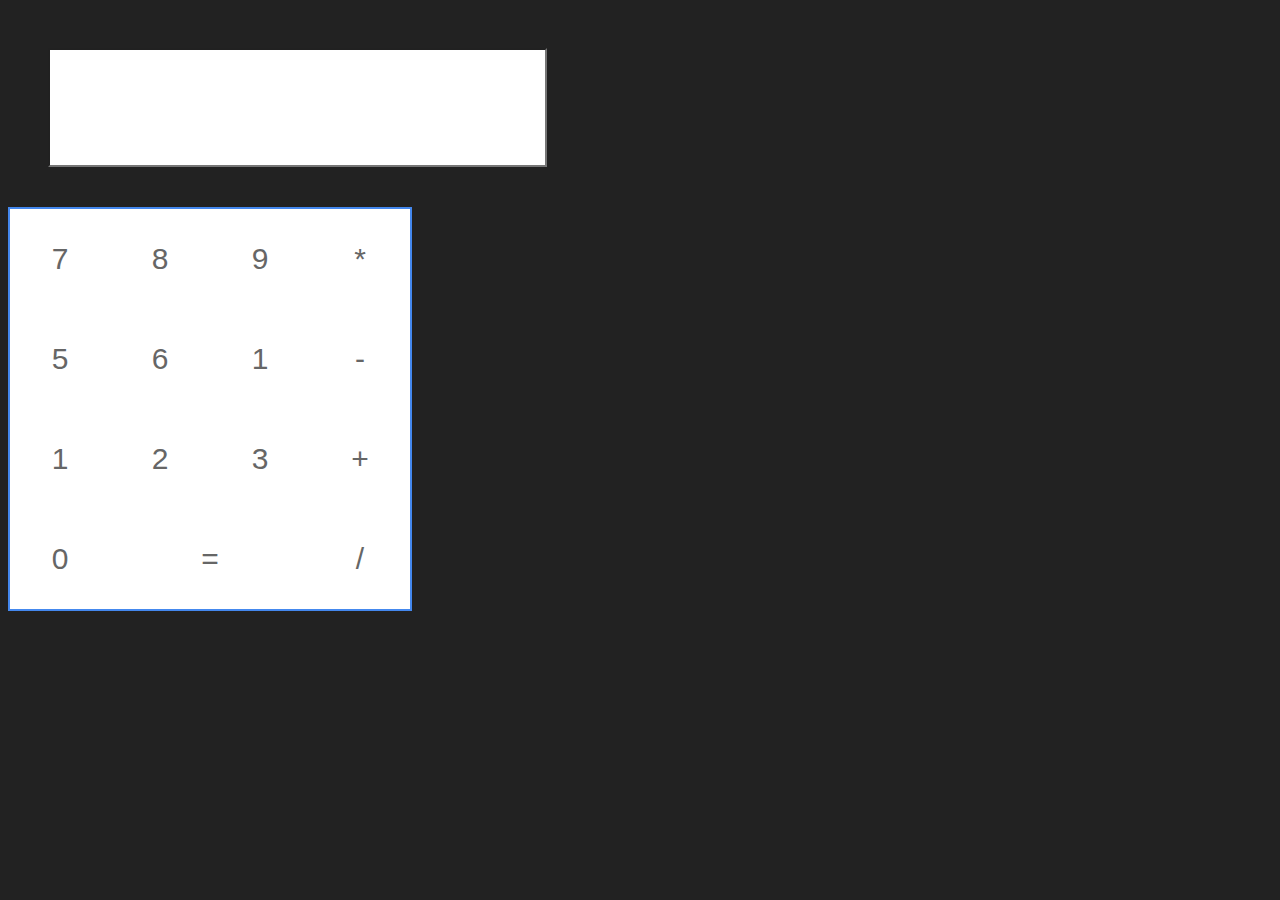
<file: index.html>
<!DOCTYPE html>
<html lang="en">
<head>
    <meta charset="UTF-8">
    <meta http-equiv="X-UA-Compatible" content="IE=edge">
    <meta name="viewport" content="width=device-width, initial-scale=1.0">
    <link rel="stylesheet" href="style.css">
    <title>La calculadora de dios</title>
</head>
<body>
    <div class="container">
        <input type="text" class="resultado">
            
        </div>
        <div class="numeros-container">
            <button>7</button>
            <button>8</button>
            <button>9</button>
            <button>*</button>
            <button>5</button>
            <button>6</button>
            <button>1</button>
            <button>-</button>
            <button>1</button>
            <button>2</button>
            <button>3</button>
            <button>+</button>
            <button>0</button>
            
            <button id="boton-igual"> = </button>
            <button>/</button>
        </div>


    </div>
   



    <script src="codigo.js"></script>
</body>
</html>
</file>
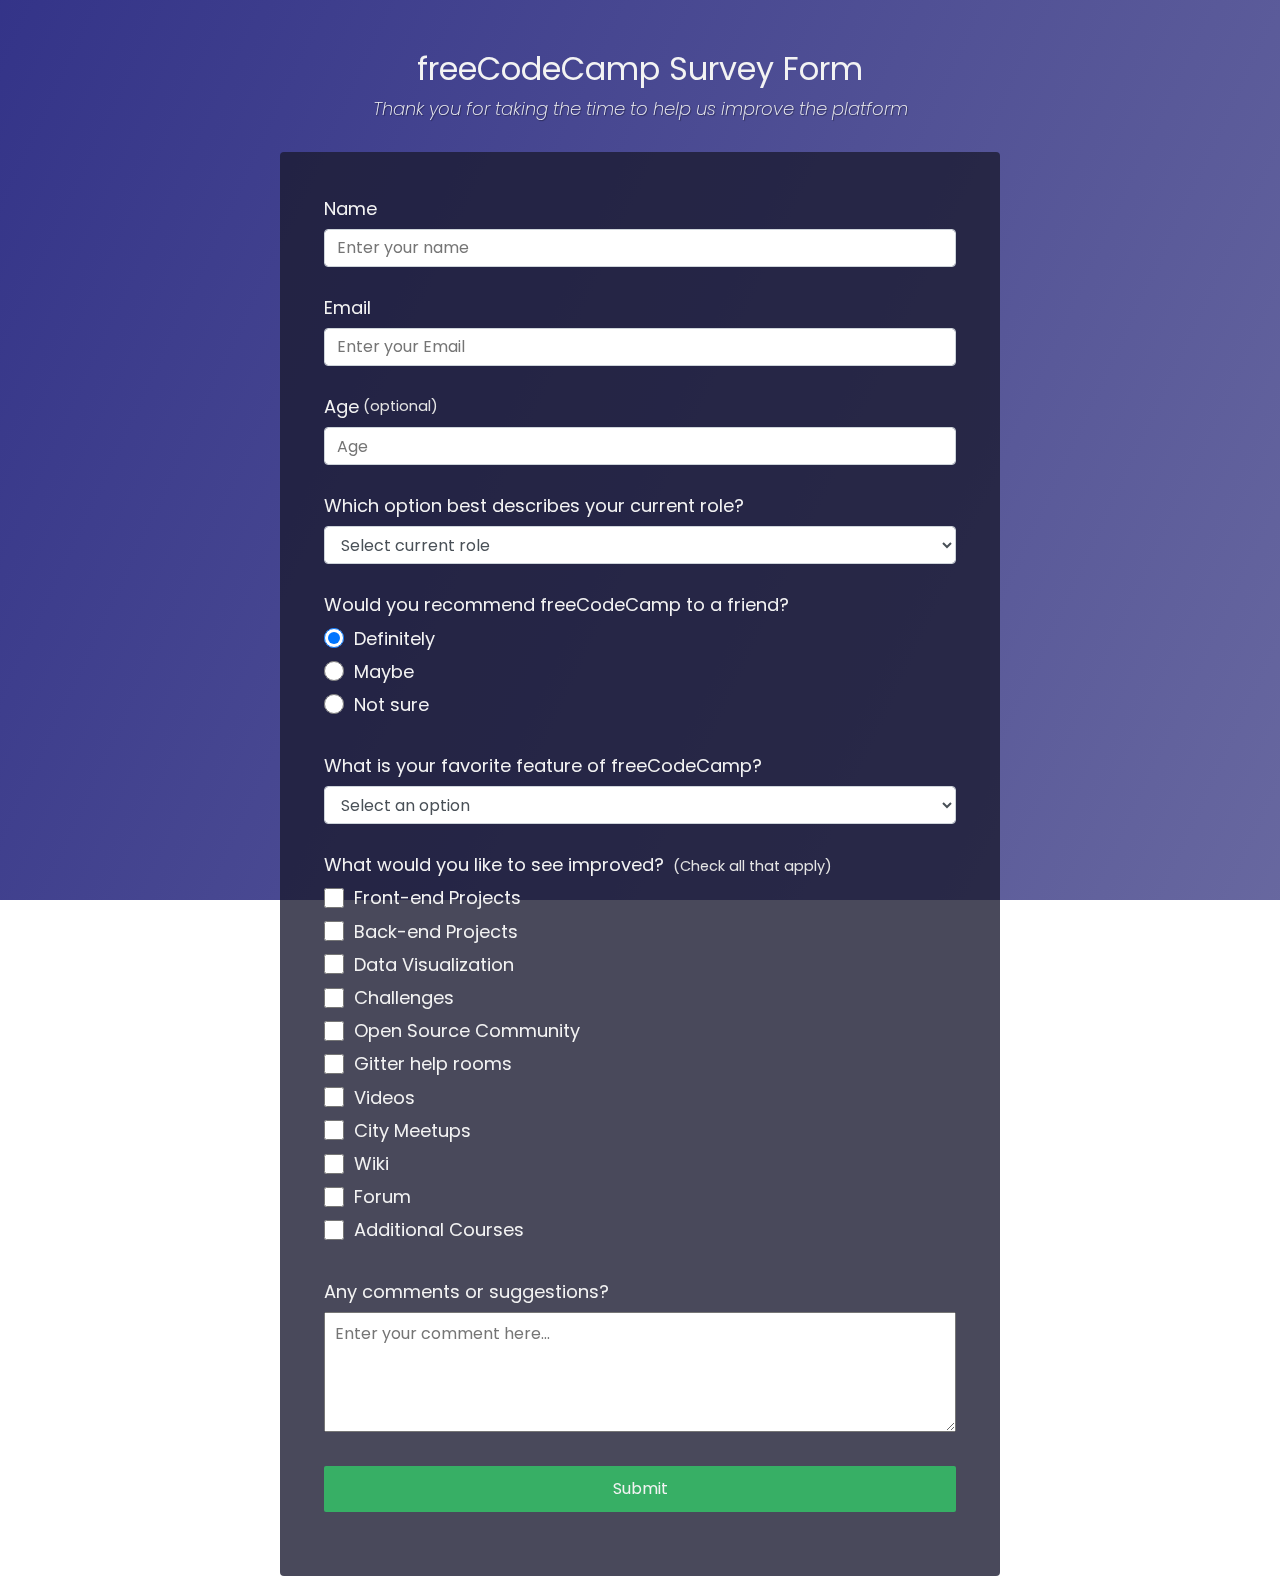
<file: formulario-Facu/index.html>
<!DOCTYPE html>
<html>
<head>
  <meta charset="utf-8">
  <link rel="stylesheet" type="text/css" href="style.css">
  <title></title>
</head>
<body>
  <div class="container">
  <header class="header">
    <h1 id="title" class="text-center">freeCodeCamp Survey Form</h1>
    <p id="description" class="description text-center">
      Thank you for taking the time to help us improve the platform
    </p>
  </header>
  <form id="survey-form">
    <div class="form-group">
      <label id="name-label" for="name">Name</label>
      <input
        type="text"
        name="name"
        id="name"
        class="form-control"
        placeholder="Enter your name"
        required
      />
    </div>
    <div class="form-group">
      <label id="email-label" for="email">Email</label>
      <input
        type="email"
        name="email"
        id="email"
        class="form-control"
        placeholder="Enter your Email"
        required
      />
    </div>
    <div class="form-group">
      <label id="number-label" for="number"
        >Age<span class="clue">(optional)</span></label
      >
      <input
        type="number"
        name="age"
        id="number"
        min="10"
        max="99"
        class="form-control"
        placeholder="Age"
      />
    </div>
    <div class="form-group">
      <p>Which option best describes your current role?</p>
      <select id="dropdown" name="role" class="form-control" required>
        <option disabled selected value>Select current role</option>
        <option value="student">Student</option>
        <option value="job">Full Time Job</option>
        <option value="learner">Full Time Learner</option>
        <option value="preferNo">Prefer not to say</option>
        <option value="other">Other</option>
      </select>
    </div>

    <div class="form-group">
      <p>Would you recommend freeCodeCamp to a friend?</p>
      <label>
        <input
          name="user-recommend"
          value="definitely"
          type="radio"
          class="input-radio"
          checked
        />Definitely</label
      >
      <label>
        <input
          name="user-recommend"
          value="maybe"
          type="radio"
          class="input-radio"
        />Maybe</label
      >

      <label
        ><input
          name="user-recommend"
          value="not-sure"
          type="radio"
          class="input-radio"
        />Not sure</label
      >
    </div>

    <div class="form-group">
      <p>
        What is your favorite feature of freeCodeCamp?
      </p>
      <select id="most-like" name="mostLike" class="form-control" required>
        <option disabled selected value>Select an option</option>
        <option value="challenges">Challenges</option>
        <option value="projects">Projects</option>
        <option value="community">Community</option>
        <option value="openSource">Open Source</option>
      </select>
    </div>

    <div class="form-group">
      <p>
        What would you like to see improved?
        <span class="clue">(Check all that apply)</span>
      </p>

      <label
        ><input
          name="prefer"
          value="front-end-projects"
          type="checkbox"
          class="input-checkbox"
        />Front-end Projects</label
      >
      <label>
        <input
          name="prefer"
          value="back-end-projects"
          type="checkbox"
          class="input-checkbox"
        />Back-end Projects</label
      >
      <label
        ><input
          name="prefer"
          value="data-visualization"
          type="checkbox"
          class="input-checkbox"
        />Data Visualization</label
      >
      <label
        ><input
          name="prefer"
          value="challenges"
          type="checkbox"
          class="input-checkbox"
        />Challenges</label
      >
      <label
        ><input
          name="prefer"
          value="open-source-community"
          type="checkbox"
          class="input-checkbox"
        />Open Source Community</label
      >
      <label
        ><input
          name="prefer"
          value="gitter-help-rooms"
          type="checkbox"
          class="input-checkbox"
        />Gitter help rooms</label
      >
      <label
        ><input
          name="prefer"
          value="videos"
          type="checkbox"
          class="input-checkbox"
        />Videos</label
      >
      <label
        ><input
          name="prefer"
          value="city-meetups"
          type="checkbox"
          class="input-checkbox"
        />City Meetups</label
      >
      <label
        ><input
          name="prefer"
          value="wiki"
          type="checkbox"
          class="input-checkbox"
        />Wiki</label
      >
      <label
        ><input
          name="prefer"
          value="forum"
          type="checkbox"
          class="input-checkbox"
        />Forum</label
      >
      <label
        ><input
          name="prefer"
          value="additional-courses"
          type="checkbox"
          class="input-checkbox"
        />Additional Courses</label
      >
    </div>

    <div class="form-group">
      <p>Any comments or suggestions?</p>
      <textarea
        id="comments"
        class="input-textarea"
        name="comment"
        placeholder="Enter your comment here..."
      ></textarea>
    </div>

    <div class="form-group">
      <button type="submit" id="submit" class="submit-button">
        Submit
      </button>
    </div>
  </form>
</div>

</body>
</html>
</file>
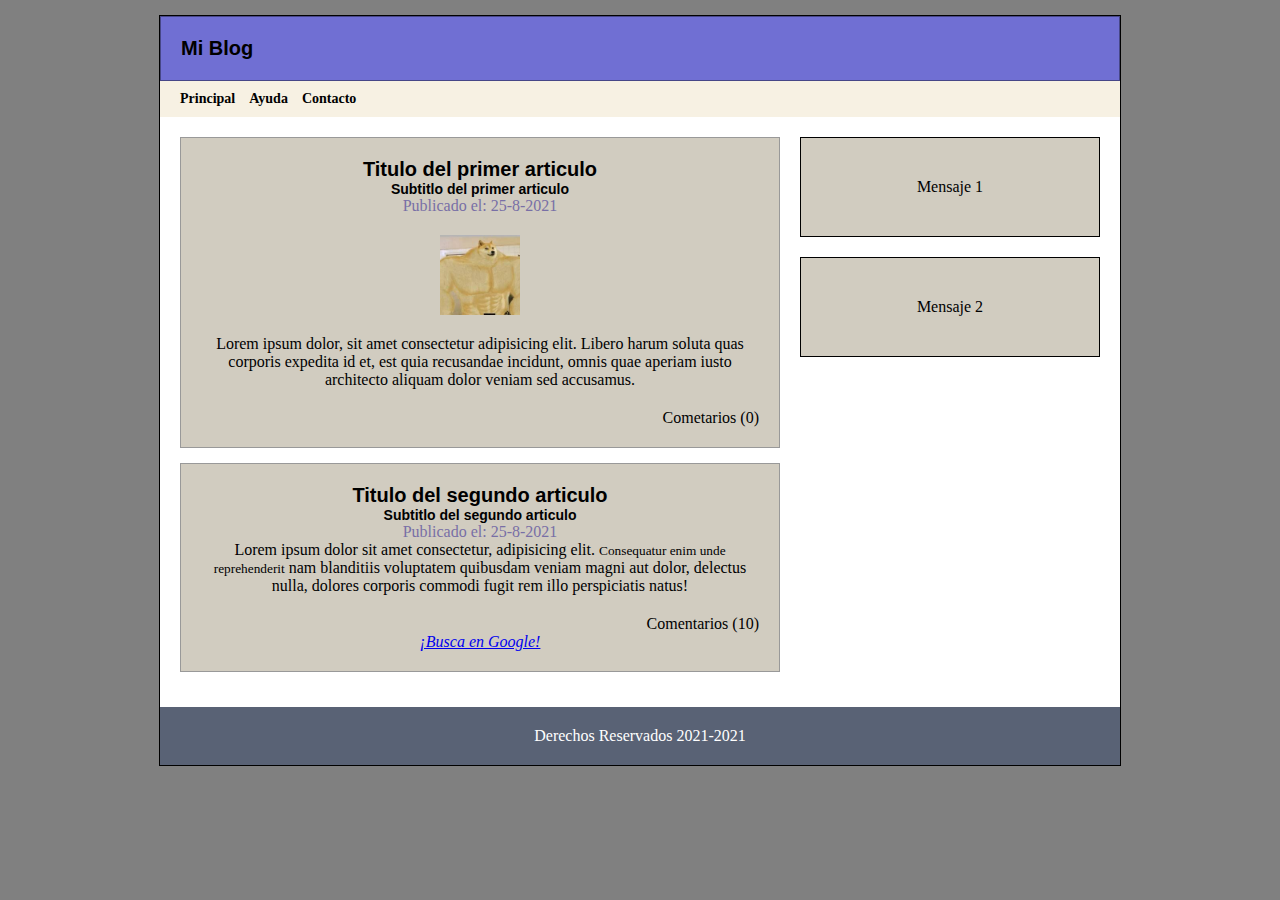
<file: primer-paginaweb-Facu/index.html>
<!DOCTYPE html>
<html lang="es">

<head>
    <meta charset="utf-8" />
    <title>Primer Pagina Web</title>
    <meta name="description" content="Esta es mi primer Pagina Web" />
    <meta name="author" content="Fakundinho" />
    <meta name="keywords" content="Mi primer titulo, html, mi primer pagina, curso" />
    <link rel="stylesheet" href="estilos.css">
</head>


<body>

    <div class="agrupar">
        <header class="cabecera">
            <h1>Mi Blog</h1>
        </header>

        <nav class="menu">
            <ul>
                <li>Principal</li>
                <li>Ayuda</li>
                <li>Contacto</li>
            </ul>
        </nav>

        <section class="seccion">
            <article>
                <hgroup>
                    <h1>Titulo del primer articulo</h1>
                    <h2>Subtitlo del primer articulo</h2>
                </hgroup>
                <time datetime="25-8-2021">Publicado el: 25-8-2021 </time>
                <img src="images/logo.jpg" />
                <p> Lorem ipsum dolor, sit amet consectetur adipisicing elit.
                    Libero harum soluta quas corporis expedita id et, est quia recusandae incidunt,
                    omnis quae aperiam iusto architecto aliquam dolor veniam sed accusamus.</p>
                <footer>
                    <p>Cometarios (0)</p>
                </footer>
            </article>

            <article>
                <hgroup>
                    <h1>Titulo del segundo articulo</h1>
                    <h2>Subtitlo del segundo articulo</h2>
                </hgroup>
                <time datetime="25-8-2021">Publicado el: 25-8-2021 </time>
                <p> Lorem ipsum dolor sit amet consectetur,
                    adipisicing elit. <small>Consequatur enim unde reprehenderit</small>
                    nam blanditiis voluptatem quibusdam veniam magni aut dolor,
                    delectus nulla, dolores corporis commodi fugit rem illo
                    perspiciatis natus!</p>
                <footer>
                    <p>Comentarios (10)</p>
                </footer>
                <address>
                    <a href="http://google.com">¡Busca en Google!</a>
                </address>
            </article>
        </section>

        <aside class="columna">
            <blockquote cite="http://www.youtube.com">
                Mensaje 1
            </blockquote>

            <blockquote cite="http://www.youtube.com/user/FakuGemDa">
                Mensaje 2
            </blockquote>
        </aside>

        <footer class="pie">
            Derechos Reservados 2021-2021
        </footer>
    </div>


</body>

</html>
</file>
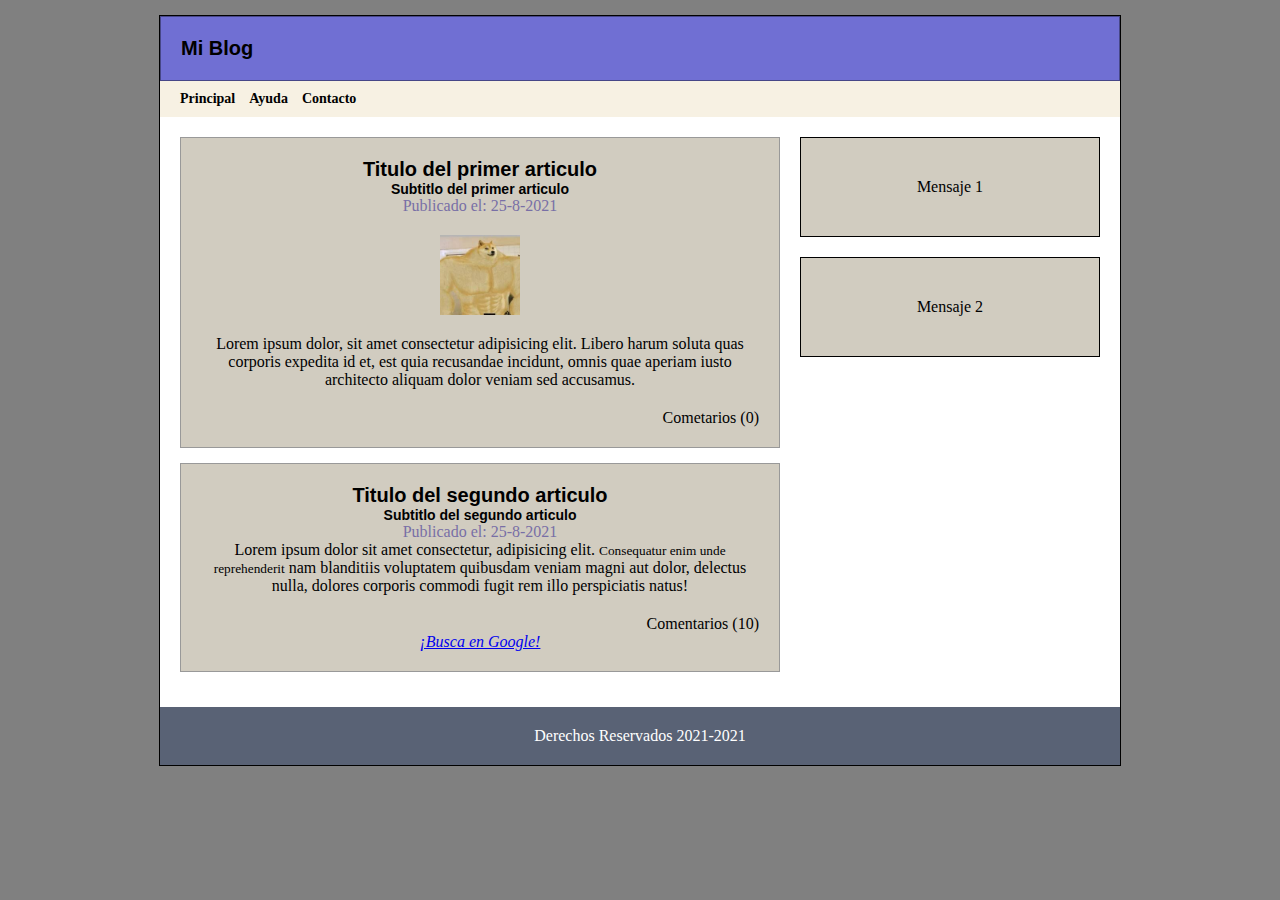
<file: primer-paginaweb/index.html>
<!DOCTYPE html>
<html lang="es">
    <head>
        <meta charset="utf-8" />
        <title>Primer Pagina Web</title>
        <meta name="description" content="Esta es mi primer Pagina Web" />
        <meta name="author" content="Fakundinho" />
        <meta name="keywords" content="Mi primer titulo, html, mi primer pagina, curso" />
        <link rel="stylesheet" href="estilos.css">
    </head>


    <body>
        
    <div class="agrupar">
        <header class="cabecera">
            <h1>Mi Blog</h1>
        </header>

        <nav class="menu">
            <ul>
                <li>Principal</li>
                <li>Ayuda</li>
                <li>Contacto</li>
            </ul>
        </nav>

    <section class="seccion">
        <article>
            <hgroup>
                <h1>Titulo del primer articulo</h1>
                <h2>Subtitlo del primer articulo</h2>
            </hgroup>
            <time datetime="25-8-2021">Publicado el: 25-8-2021 </time>
            <img src="images/logo.jpg"/>
            <p> Lorem ipsum dolor, sit amet consectetur adipisicing elit.
                Libero harum soluta quas corporis expedita id et, est quia recusandae incidunt, 
                omnis quae aperiam iusto architecto aliquam dolor veniam sed accusamus.</p>
                <footer>
                    <p>Cometarios (0)</p>
                </footer>
        </article>

        <article>
            <hgroup>
                <h1>Titulo del segundo articulo</h1>
                <h2>Subtitlo del segundo articulo</h2>
            </hgroup>
            <time datetime="25-8-2021">Publicado el: 25-8-2021 </time>
            <p> Lorem ipsum dolor sit amet consectetur, 
                adipisicing elit. <small>Consequatur enim unde reprehenderit</small> 
                nam blanditiis voluptatem quibusdam veniam magni aut dolor, 
                delectus nulla, dolores corporis commodi fugit rem illo
                perspiciatis natus!</p>
                <footer>
                    <p>Comentarios (10)</p>
                </footer>
                <address>
                <a href="http://google.com">¡Busca en Google!</a>
                </address>
        </article>
    </section>

        <aside class="columna">
            <blockquote cite="http://www.youtube.com">
                Mensaje 1
            </blockquote>

            <blockquote cite="http://www.youtube.com/user/FakuGemDa">
                Mensaje 2
            </blockquote>
        </aside>

        <footer class="pie">
            Derechos Reservados 2021-2021
        </footer>
    </div>
        

    </body>
</html>
</file>
<file: style.css>
body {
    font-family: sans-serif;
    background-color: #222;
}

.container {
    width: 100%;
    background: #222;
    padding: 40px;  
}
.resultado{
    background-color: #fff;
    padding: 50px;
    width: 395px;
}


.numeros-container {
    width: 400px;
    display: grid;
    grid-template-columns: 100px 100px 100px 100px ;
    grid-template-rows: 100px 100px 100px 100px;
    border: 2px solid #48e;
}

.numeros-container button {
    background-color: #fff;
    color: #666;
    font-size: 30px;
    border: none;
    
}

#boton-igual{
    grid-column: 2/span 2;
}











.numeros button:hover{
    background-color: #48e;
}
</file>
<file: formulario-Facu/style.css>
@import url('https://fonts.googleapis.com/css?family=Poppins:200i,400&display=swap');

:root {
  --color-white: #f3f3f3;
  --color-darkblue: #1b1b32;
  --color-darkblue-alpha: rgba(27, 27, 50, 0.8);
  --color-green: #37af65;
}

*,
*::before,
*::after {
  box-sizing: border-box;
}

body {
  font-family: 'Poppins', sans-serif;
  font-size: 1rem;
  font-weight: 400;
  line-height: 1.4;
  color: var(--color-white);
  margin: 0;
}

/* mobile friendly alternative to using background-attachment: fixed */
body::before {
  content: '';
  position: fixed;
  top: 0;
  left: 0;
  height: 100%;
  width: 100%;
  z-index: -1;
  background: var(--color-darkblue);
  background-image: linear-gradient(
      115deg,
      rgba(58, 58, 158, 0.8),
      rgba(136, 136, 206, 0.7)
    ),
    url(https://cdn.freecodecamp.org/testable-projects-fcc/images/survey-form-background.jpeg);
  background-size: cover;
  background-repeat: no-repeat;
  background-position: center;
}

h1 {
  font-weight: 400;
  line-height: 1.2;
}

p {
  font-size: 1.125rem;
}

h1,
p {
  margin-top: 0;
  margin-bottom: 0.5rem;
}

label {
  display: flex;
  align-items: center;
  font-size: 1.125rem;
  margin-bottom: 0.5rem;
}

input,
button,
select,
textarea {
  margin: 0;
  font-family: inherit;
  font-size: inherit;
  line-height: inherit;
}

button {
  border: none;
}

.container {
  width: 100%;
  margin: 3.125rem auto 0 auto;
}

@media (min-width: 576px) {
  .container {
    max-width: 540px;
  }
}

@media (min-width: 768px) {
  .container {
    max-width: 720px;
  }
}

.header {
  padding: 0 0.625rem;
  margin-bottom: 1.875rem;
}

.description {
  font-style: italic;
  font-weight: 200;
  text-shadow: 1px 1px 1px rgba(0, 0, 0, 0.4);
}

.clue {
  margin-left: 0.25rem;
  font-size: 0.9rem;
  color: #e4e4e4;
}

.text-center {
  text-align: center;
}

/* form */

form {
  background: var(--color-darkblue-alpha);
  padding: 2.5rem 0.625rem;
  border-radius: 0.25rem;
}

@media (min-width: 480px) {
  form {
    padding: 2.5rem;
  }
}

.form-group {
  margin: 0 auto 1.25rem auto;
  padding: 0.25rem;
}

.form-control {
  display: block;
  width: 100%;
  height: 2.375rem;
  padding: 0.375rem 0.75rem;
  color: #495057;
  background-color: #fff;
  background-clip: padding-box;
  border: 1px solid #ced4da;
  border-radius: 0.25rem;
  transition: border-color 0.15s ease-in-out, box-shadow 0.15s ease-in-out;
}

.form-control:focus {
  border-color: #80bdff;
  outline: 0;
  box-shadow: 0 0 0 0.2rem rgba(0, 123, 255, 0.25);
}

.input-radio,
.input-checkbox {
  display: inline-block;
  margin-right: 0.625rem;
  min-height: 1.25rem;
  min-width: 1.25rem;
}

.input-textarea {
  min-height: 120px;
  width: 100%;
  padding: 0.625rem;
  resize: vertical;
}

.submit-button {
  display: block;
  width: 100%;
  padding: 0.75rem;
  background: var(--color-green);
  color: inherit;
  border-radius: 2px;
  cursor: pointer;
}
</file>
<file: primer-paginaweb-Facu/estilos.css>
* {
   margin: 0px;
   padding: 0px; 
}

h1 {
    font-size: 20px;
    font-family: sans-serif;
    font-weight: bold;
}

h2 {
    font: bold 14px sans-serif;
}

header, section, footer, aside, nav, article, hgroup {
    display: block;
}

body {
    text-align: center;
    background: gray;
}

.agrupar {
    width: 960px;
    border: 1px solid black;
    margin: 15px auto;
    background: white;
}

.cabecera {
    background: #706fd3;
    border: 1px solid #474787;
    padding: 20px;
}

.cabecera h1{
    text-align: left;
}

.menu {
    background: #f7f1e3;
    padding: 5px 15px;
    text-align: left;
}

.menu li{
    list-style: none;
    padding: 5px;
    font: bold 14px verdana;
    display:inline-block;
}

.seccion{
    margin: 20px;
    width: 600px;
    float: left;
    
}

article{
    background: #d1ccc0;
    border: 1px solid #999;
    padding: 20px;
    margin-bottom: 15px;
}

time {
    color: #786fa6;
}

article footer{
    text-align: right;
    margin-top: 20px;
}

.columna {
    margin: 20px 0px;
    width: 300px;
    float: left;
    
}

.columna blockquote{
    border: 1px solid black;
    padding: 40px;
    background: #d1ccc0;
    margin-bottom: 20px;
}

.pie {
    clear:both;
    padding: 20px;
    background: #596275;
    color: #ffffff;
}

img {
    width: 80px;
    display: block;
    margin: 20px auto;
}
</file>
<file: primer-paginaweb/estilos.css>
* {
   margin: 0px;
   padding: 0px; 
}

h1 {
    font-size: 20px;
    font-family: sans-serif;
    font-weight: bold;
}

h2 {
    font: bold 14px sans-serif;
}

header, section, footer, aside, nav, article, hgroup {
    display: block;
}

body {
    text-align: center;
    background: gray;
}

.agrupar {
    width: 960px;
    border: 1px solid black;
    margin: 15px auto;
    background: white;
}

.cabecera {
    background: #706fd3;
    border: 1px solid #474787;
    padding: 20px;
}

.cabecera h1{
    text-align: left;
}

.menu {
    background: #f7f1e3;
    padding: 5px 15px;
    text-align: left;
}

.menu li{
    list-style: none;
    padding: 5px;
    font: bold 14px verdana;
    display:inline-block;
}

.seccion{
    margin: 20px;
    width: 600px;
    float: left;
    
}

article{
    background: #d1ccc0;
    border: 1px solid #999;
    padding: 20px;
    margin-bottom: 15px;
}

time {
    color: #786fa6;
}

article footer{
    text-align: right;
    margin-top: 20px;
}

.columna {
    margin: 20px 0px;
    width: 300px;
    float: left;
    
}

.columna blockquote{
    border: 1px solid black;
    padding: 40px;
    background: #d1ccc0;
    margin-bottom: 20px;
}

.pie {
    clear:both;
    padding: 20px;
    background: #596275;
    color: #ffffff;
}

img {
    width: 80px;
    display: block;
    margin: 20px auto;
}
</file>
